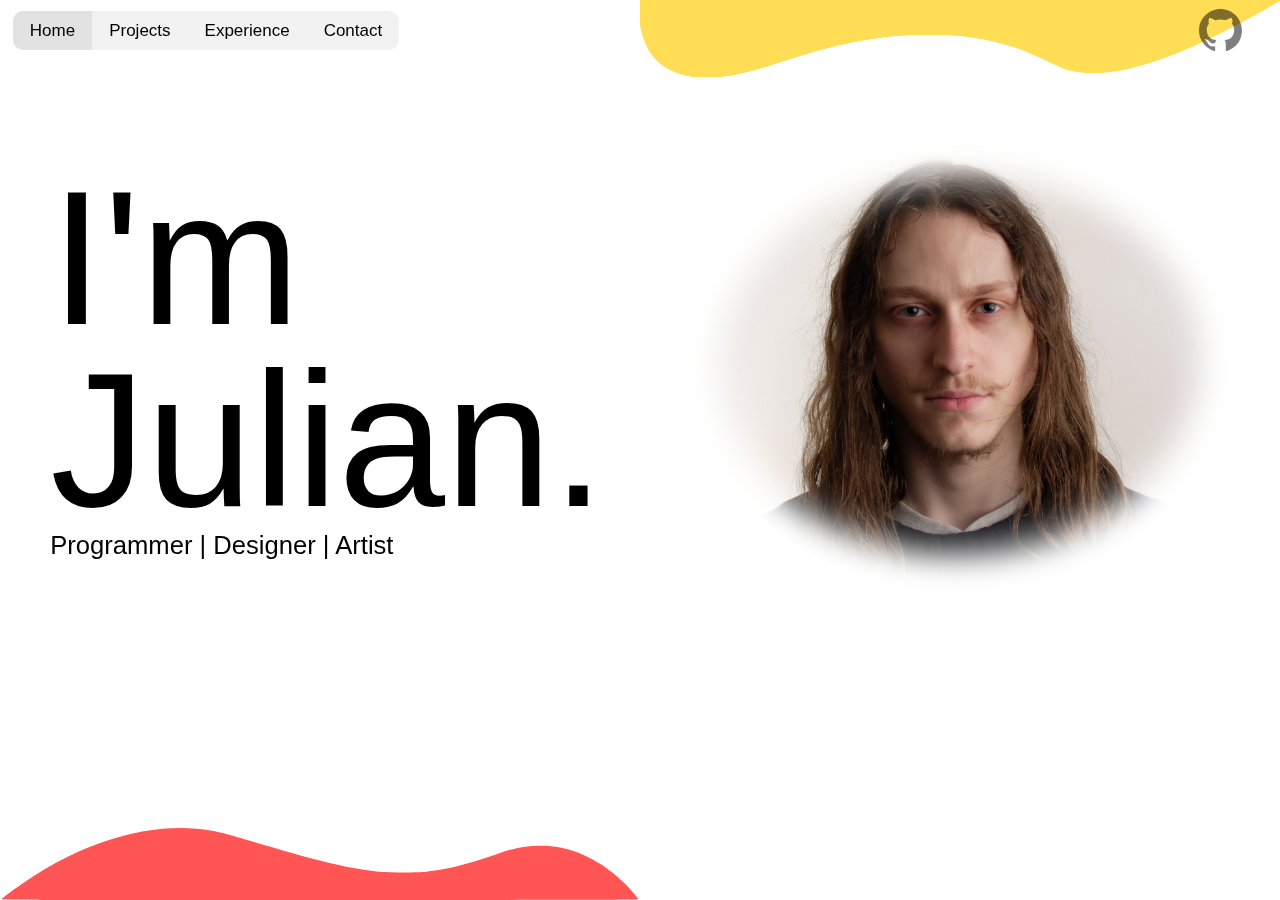
<file: index.html>
<!DOCTYPE html>
<html>
    <!--Hey! Thanks for checking out my site!
    (And inspecting my elements.)

    Everything here was written by yours truly.
    Looking to hire? Check out the Contact section.-->
    <head>
        <title>Julian's Portfolio</title>
        <link rel='stylesheet' href='./styles/main.css'/>
        <link rel="icon" type="image/png" href="./res/favicon.ico" sizes="32x32" />
    </head>
    <body>
        <div class='topRightAccent'></div>
        <div class='bottomLeftAccent'></div>
        <div class='navBar'>
            <h1>
                <a class='selectedNavBar'>Home</a>
                <a href='./projects.html'>Projects</a>
                <a href='./experience.html'>Experience</a>
                <a href='./contact.html'>Contact</a>
            </h1>
            <a class='gitHubNav' title='My GitHub' href='https://github.com/juliankuyumcu'></a>
        </div>
        <div class='content'>
            <div class='entry'>
                <div class='bio'>
                    <div class='bioTitle'>
                        I'm Julian.
                    </div>
                    <div class='bioContent'>
                        Programmer | Designer | Artist
                    </div>
                </div>
                <div class="shadow">
                    <img class='selfPortrait' src='./res/DSCF5881.JPG'></img>
                </div>
            </div>
        </div>
        <script src='scripts/script.js'></script>
    </body>
</html>
</file>
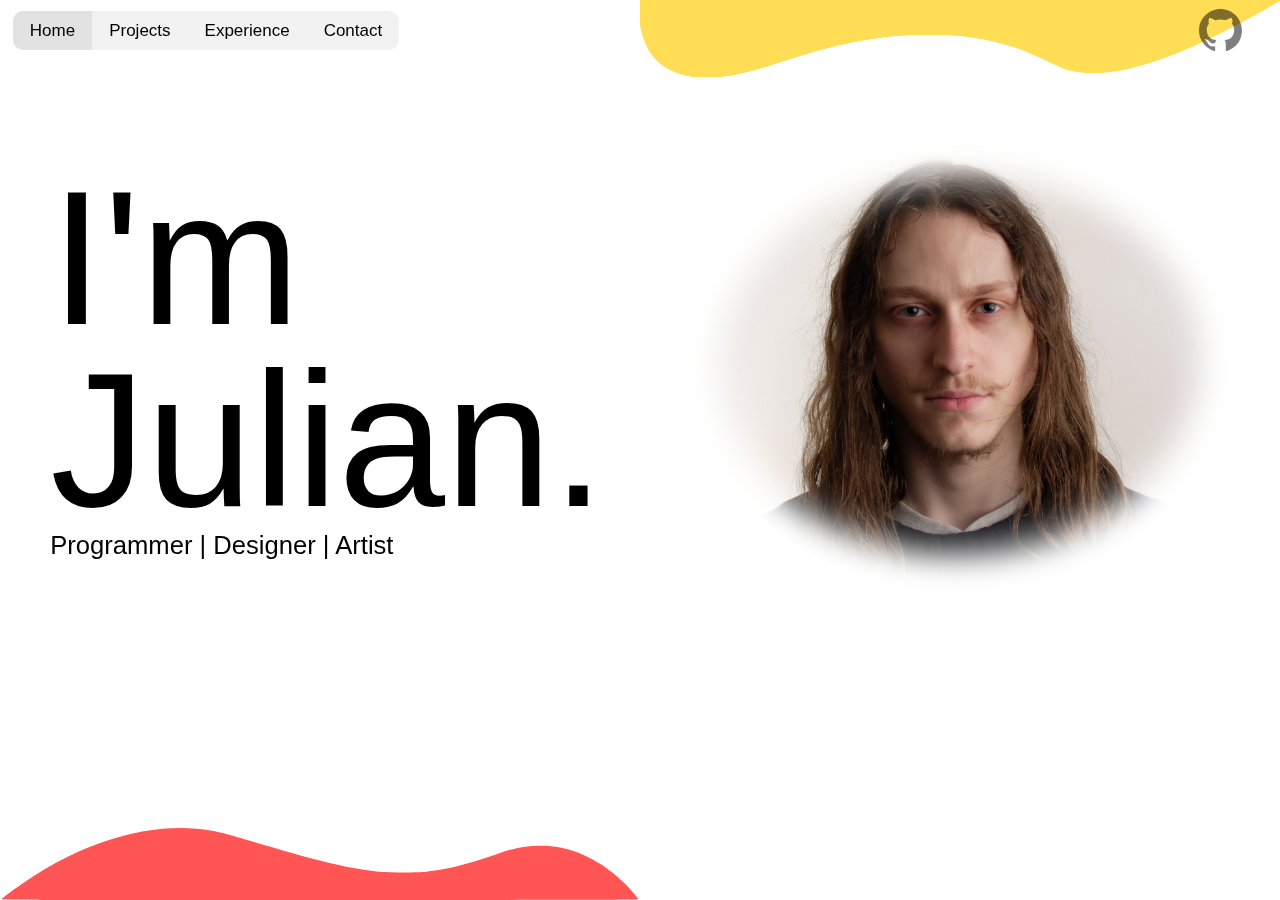
<file: old-portfolio/index.html>
<!DOCTYPE html>
<html>
    <head>
        <title>Julian's Portfolio</title>
        <link rel='stylesheet' href='./styles/main.css'/>
        <link rel="icon" type="image/png" href="./res/favicon.ico" sizes="32x32" />
    </head>
    <body>
        <div class='topRightAccent'></div>
        <div class='bottomLeftAccent'></div>
        <div class='navBar'>
            <h1>
                <a class='selectedNavBar'>Home</a>
                <a href='./projects.html'>Projects</a>
                <a href='./experience.html'>Experience</a>
                <a href='./contact.html'>Contact</a>
            </h1>
            <a class='gitHubNav' title='My GitHub' href='https://github.com/juliankuyumcu'></a>
        </div>
        <div class='content'>
            <div class='entry'>
                <div class='bio'>
                    <div class='bioTitle'>
                        I'm Julian.
                    </div>
                    <div class='bioContent'>
                        Programmer | Designer | Artist
                    </div>
                </div>
                <div class="shadow">
                    <img class='selfPortrait' src='./res/DSCF5881.JPG'></img>
                </div>
            </div>
        </div>
        <script src='scripts/script.js'></script>
    </body>
</html>
</file>
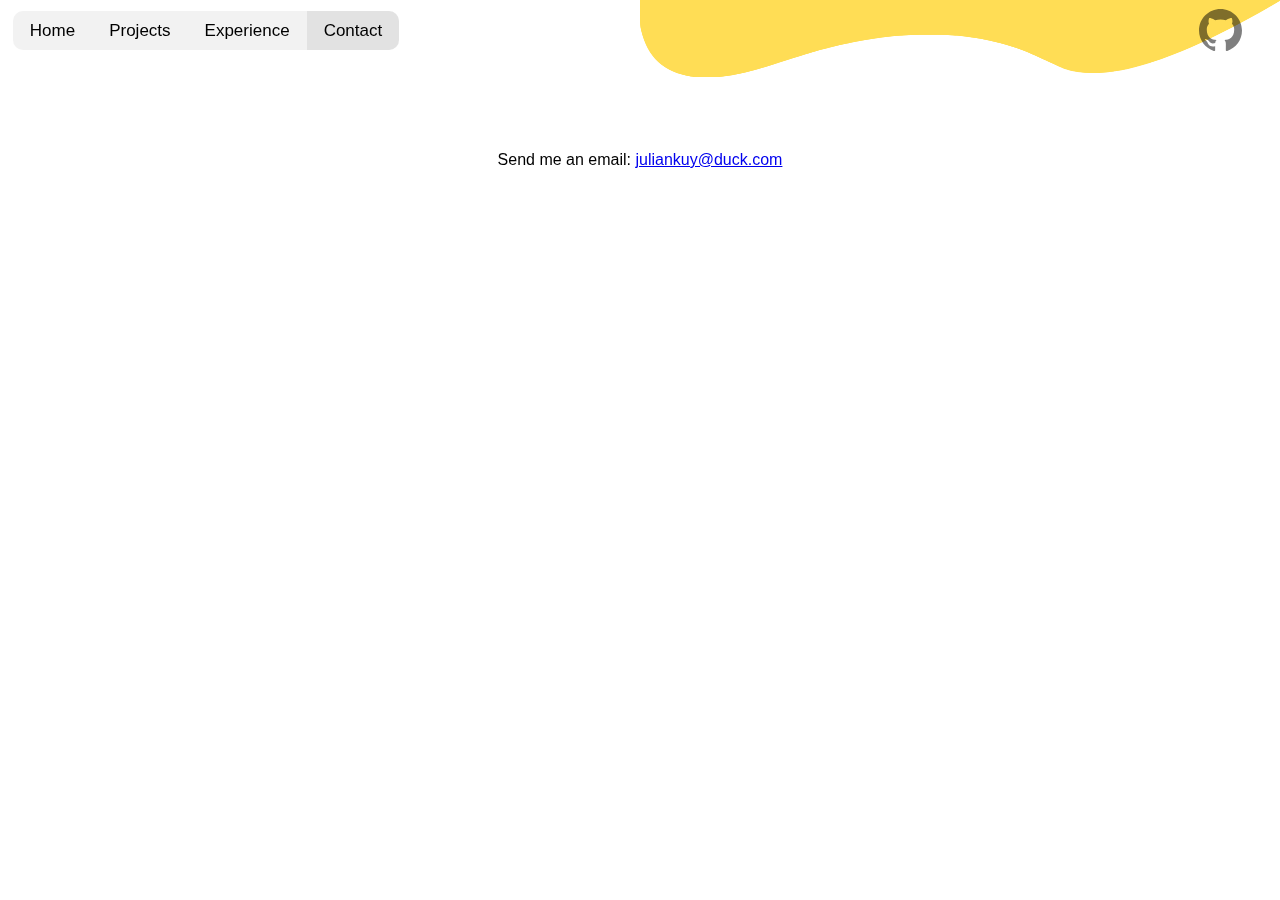
<file: contact.html>
<!DOCTYPE html>
<html>
    <!--Hey! Thanks for checking out my site!
    (And inspecting my elements.)

    Everything here was written by yours truly.
    Looking to hire? Check out the Contact section.-->
    <head>
        <title>Julian's Portfolio</title>
        <link rel='stylesheet' href='./styles/main.css'/>
        <link rel="icon" type="image/png" href="./res/favicon.ico" sizes="32x32" />
    </head>
    <body>
        <div class='topRightAccent'></div>
        <div class='navBar'>
            <h1>
                <a href='./index.html'>Home</a>
                <a href='./projects.html'>Projects</a>
                <a href='./experience.html'>Experience</a>
                <a class='selectedNavBar'>Contact</a>
            </h1>
            <a class='gitHubNav' href='https://github.com/juliankuyumcu'></a>
        </div>
        <div class='content'>
            <p>Send me an email: <a href="mailto:juliankuy@duck.com">juliankuy@duck.com</a></p>
        </div>
        <script src='scripts/script.js'></script>
    </body>
</html>
</file>
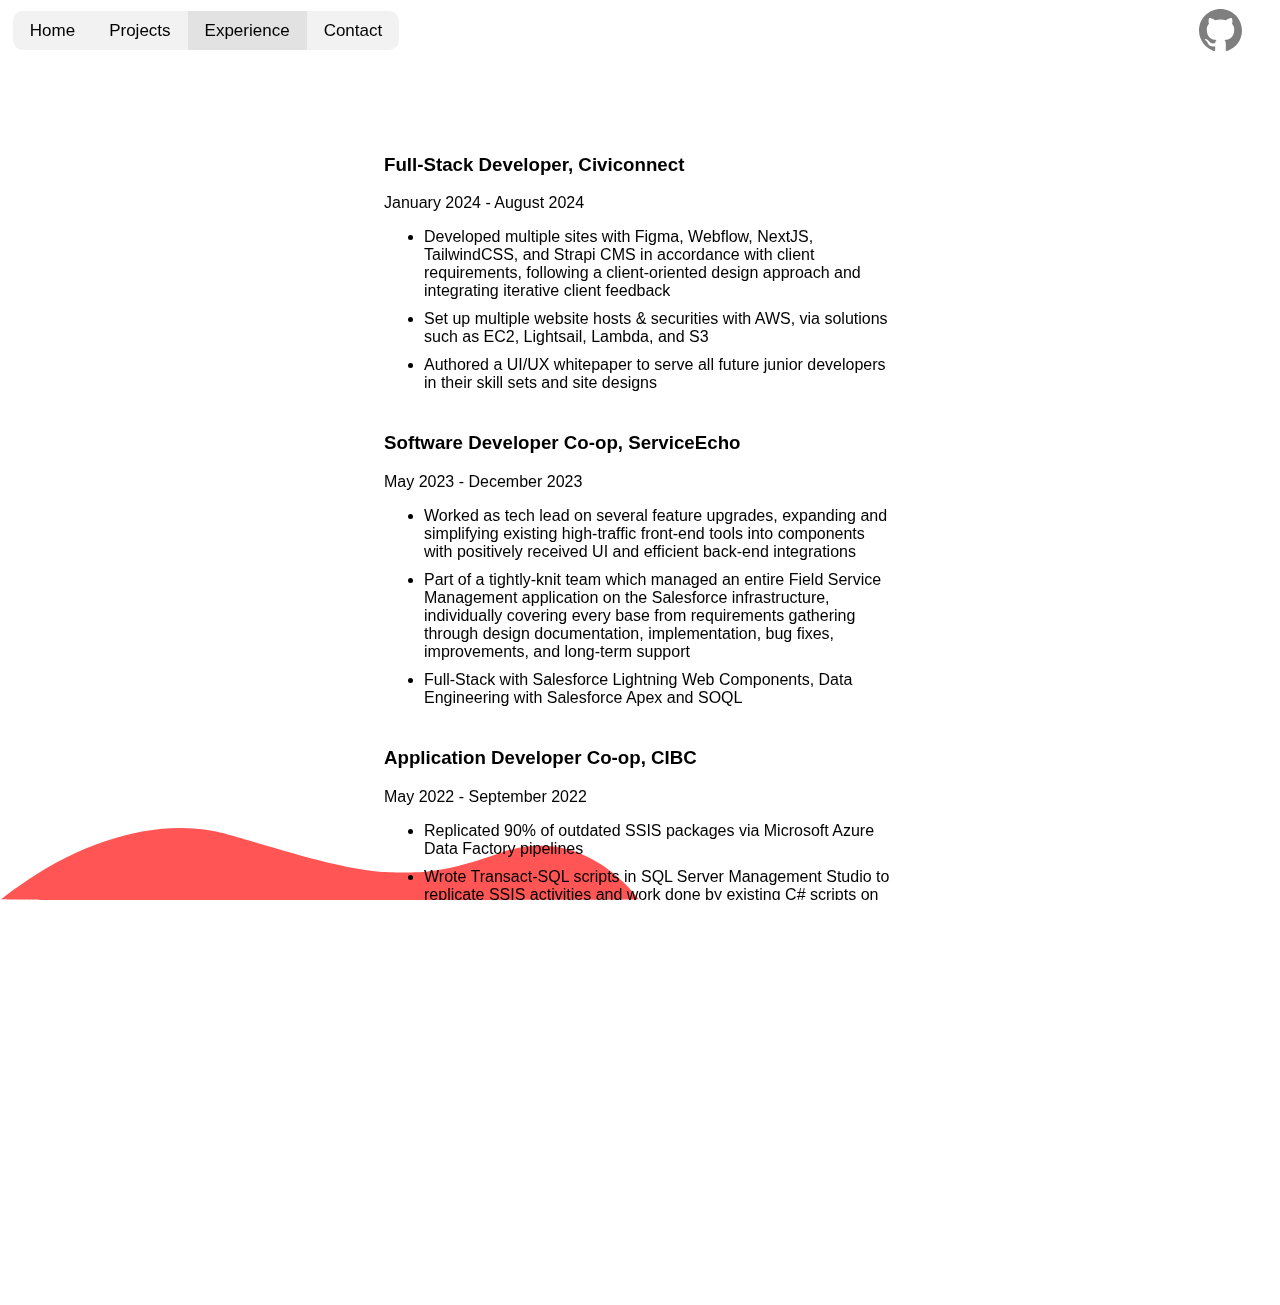
<file: experience.html>
<!DOCTYPE html>
<html>
    <!--Hey! Thanks for checking out my site!
    (And inspecting my elements.)

    Everything here was written by yours truly.
    Looking to hire? Check out the Contact section.-->
    <head>
        <title>Julian's Portfolio</title>
        <link rel='stylesheet' href='./styles/main.css'/>
        <link rel="icon" type="image/png" href="./res/favicon.ico" sizes="32x32" />
    </head>
    <body>
        <div class='bottomLeftAccent'></div>
        <div class='navBar'>
            <h1>
                <a href='./index.html'>Home</a>
                <a href='./projects.html'>Projects</a>
                <a class='selectedNavBar'>Experience</a>
                <a href='./contact.html' >Contact</a>
            </h1>
            <a class='gitHubNav' href='https://github.com/juliankuyumcu'></a>
        </div>
        <div class='content'>
            <div class="experiencesContainer">
                <div class="experienceCard">
                    <h3 class="experienceTitle">Full-Stack Developer, Civiconnect</h3>
                    <p>January 2024 - August 2024</p>
                    <ul class="experienceCardBullets">
                        <li>
                            Developed multiple sites with Figma, Webflow, NextJS, TailwindCSS, and Strapi CMS 
                            in accordance with client requirements, following a client-oriented design 
                            approach and integrating iterative client feedback
                        </li>
                        <li>
                            Set up multiple website hosts & securities with AWS, via solutions 
                            such as EC2, Lightsail, Lambda, and S3
                        </li>
                        <li>
                            Authored a UI/UX whitepaper to serve all future junior developers in their skill sets and site designs
                        </li>
                    </ul>
                </div>
                <div class="experienceCard">
                    <h3 class="experienceTitle">Software Developer Co-op, ServiceEcho</h3>
                    <p>May 2023 - December 2023</p>
                    <ul class="experienceCardBullets">
                        <li>
                            Worked as tech lead on several feature upgrades, expanding and simplifying 
                            existing high-traffic front-end
                            tools into components with positively received UI and efficient back-end integrations
                        </li>
                        <li>
                            Part of a tightly-knit team which managed an entire Field Service Management application on the Salesforce
                            infrastructure, individually covering every base from requirements gathering through design documentation,
                            implementation, bug fixes, improvements, and long-term support
                        </li>
                        <li>
                            Full-Stack with Salesforce Lightning Web Components, Data Engineering with Salesforce Apex and SOQL
                        </li>
                    </ul>
                </div>
                <div class="experienceCard">
                    <h3 class="experienceTitle">Application Developer Co-op, CIBC</h3>
                    <p>May 2022 - September 2022</p>
                    <ul class="experienceCardBullets">
                        <li>
                            Replicated 90% of outdated SSIS packages via Microsoft Azure Data Factory pipelines
                        </li>
                        <li>
                            Wrote Transact-SQL scripts in SQL Server Management Studio to replicate SSIS activities and work done by
                            existing C# scripts on data handled in our application database
                        </li>
                        <li>
                            Worked with an existing Angular application to isolate and fix front-end styling issues with property bindings
                        </li>
                        <li>
                            Worked closely within a team of 4 to manage and update an existing large-scale application, utilising
                            Microsoft Teams for communication and Microsoft Azure DevOps for DevOps and version control
                        </li>
                    </ul>
                </div>
            </div>
        </div>
        <script src='scripts/script.js'></script>
    </body>
</html>
</file>
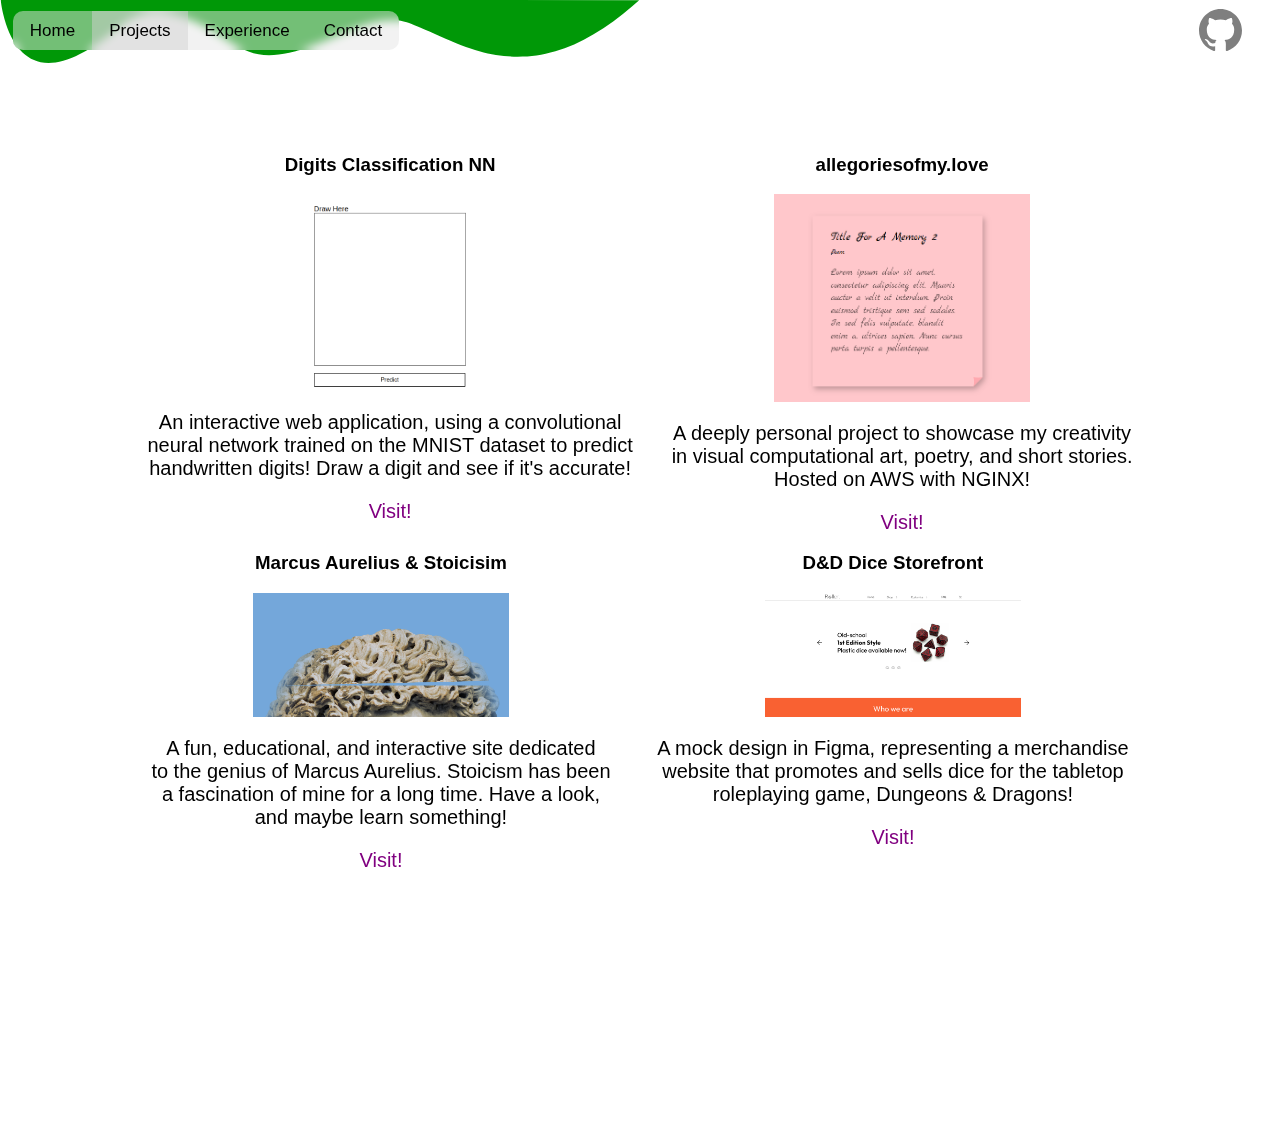
<file: projects.html>
<!DOCTYPE html>
<html>
    <!--Hey! Thanks for checking out my site!
    (And inspecting my elements.)

    Everything here was written by yours truly.
    Looking to hire? Check out the Contact section.-->
    <head>
        <title>Julian's Portfolio</title>
        <link rel='stylesheet' href='./styles/main.css'/>
        <link rel="icon" type="image/png" href="./res/favicon.ico" sizes="32x32" />
    </head>
    <body>
        <div class='topLeftAccent'></div>
        <div class='navBar'>
            <h1>
                <a href='./index.html'>Home</a>
                <a class='selectedNavBar' >Projects</a>
                <a href='./experience.html'>Experience</a>
                <a href='./contact.html' >Contact</a>
            </h1>
            <a class='gitHubNav' href='https://github.com/juliankuyumcu'></a>
        </div>
        <div class='content'>
            <div class="projectCardContainer">
                <div class="projectCard">
                    <h3>Digits Classification NN</h3>
                    <img class="projectCardImage" src="./res/digitsclassification.png"/>
                    <p class="projectCardDesc">
                        An interactive web application, using a convolutional <br> 
                        neural network trained on the MNIST dataset to predict <br> 
                        handwritten digits! Draw a digit and see if it's accurate! <br>
                    </p>
                    <a class="projectCardLink" target=_blank href="https://juliankuyumcu.github.io/digits-classification-nn/site/">Visit!</a>
                </div>
                <div class="projectCard">
                    <h3>allegoriesofmy.love</h3>
                    <img class="projectCardImage" src="./res/allegoriesofmylove.png"/>
                    <p class="projectCardDesc">
                        A deeply personal project to showcase my creativity <br> 
                        in visual computational art, poetry, and short stories. <br> 
                        Hosted on AWS with NGINX! <br>
                    </p>
                    <a class="projectCardLink" target=_blank href="https://allegoriesofmy.love">Visit!</a>
                </div>
                <div class="projectCard">
                    <h3>Marcus Aurelius & Stoicisim</h3>
                    <img class="projectCardImage" src="./res/aureliusProjectImage.png"/>
                    <p class="projectCardDesc">
                        A fun, educational, and interactive site dedicated <br> 
                        to the genius of Marcus Aurelius. Stoicism has been <br> 
                        a fascination of mine for a long time. Have a look, <br> 
                        and maybe learn something!
                    </p>
                    <a class="projectCardLink" target=_blank href="./subpages/aurelius/index.html">Visit!</a>
                </div>
                <div class="projectCard">
                    <h3>D&D Dice Storefront</h3>
                    <img class="projectCardImage" src="./res/rollerProjectImage.png"/>
                    <p class="projectCardDesc">
                        A mock design in Figma, representing a merchandise <br> website
                        that promotes and sells dice for the tabletop <br> roleplaying 
                        game, Dungeons & Dragons!
                    </p>
                    <a  class="projectCardLink" target=_blank href="https://www.figma.com/proto/Lsyqi0jczChXxiwaO5mnDP/Roller-Mockup?type=design&node-id=30-3&t=KdXPOQ1qE8d8tJXy-1&scaling=scale-down-width&page-id=0%3A1&mode=design">Visit!</a>
                </div>
            </div>
        </div>
        <script src='scripts/script.js'></script>
    </body>
</html>
</file>
<file: styles/main.css>
html, body {
   display: flex;
   align-items: center;
   flex-direction: column;
   height: 100vh;
   width: 100vw;
   margin: 0px;
   padding: 0px;
   position: relative;
   font-family: Helvetica;
   overflow-y: scroll;
}

.topLeftAccent {
   position: fixed;
   z-index: -1;
   background: url('../res/topleft.svg') left top;
   background-size: contain;
   background-repeat: no-repeat;
   width: 50vw;
   margin-right: 50vw;
   height: 10vw;
}

.topRightAccent {
   position: fixed;
   z-index: -1;
   background: url('../res/topright.svg') right top;
   background-size: contain;
   background-repeat: no-repeat;
   width: 50vw;
   margin-left: 50vw;
   height: 10vw;
}

.bottomLeftAccent {
   position: fixed;
   z-index: -1;
   background: url('../res/bottomleft.svg') left bottom;
   background-size: contain;
   background-repeat: no-repeat;
   width: 50vw;
   margin-right: 50vw;
   height: 10vw;
   bottom: 0;
}

.bottomRightAccent {
   position: fixed;
   z-index: -1;
   background: url('../res/bottomright.svg') right bottom;
   background-size: contain;
   background-repeat: no-repeat;
   width: 50vw;
   margin-left: 50vw;
   height: 10vw;
   bottom: 0;
}

@keyframes fadeIn {
   0% {
   }
   100% {
      background-color:rgba(212, 212, 212, 0.5);
   }
}

.navBar {
   display: flex;
   position: fixed;
   z-index: 1;
   width: 100vw;
   flex-direction: row;
   justify-content: space-between;
   align-items: center;
}

.selectedNavBar {
   background-color: rgba(212, 212, 212, 0.5);
}

.gitHubNav {
   position: relative;
   background-color: rgba(0, 0, 0, 0.5);
   mask-image: url('../res/GitHub-Mark.svg');
   mask-repeat: no-repeat;
   mask-size: contain;
   -webkit-mask-image: url('../res/GitHub-Mark.svg');
   -webkit-mask-repeat: no-repeat;
   -webkit-mask-size: contain;
   width: 43px;
   height: 43px;
   margin-top: 1vh;
   margin-right: 3vw;
}

h1 {
   display: inline-flex;
   margin: 0;
   margin-top: 1vh;
   margin-left: 1vw;
   border-radius: 10px;
   background-color: rgba(230, 230, 230, 0.5);
   backdrop-filter: blur(5px);
   -webkit-backdrop-filter: blur(5px);
}

h1 a {
   padding: 2.5% 1em;
   color: black;
   text-decoration: none;
   flex-shrink: 1;
   font-weight: lighter;
   font-size: 17px;
}

h1 a:hover,.gitHubNav:hover {
   animation: fadeIn 1.0s;
   animation-fill-mode: forwards;
   cursor:pointer;
}

h1 a:active,.gitHubNav:active {
   animation-play-state:paused;
   background-color:rgba(0, 0, 0, 0.7) !important;
   user-select: none;
}

h1 a:first-of-type {
   border-top-left-radius: 10px;
   border-bottom-left-radius: 10px;
}

h1 a:last-of-type {
   border-top-right-radius: 10px;
   border-bottom-right-radius: 10px;
}

.content {
   display: flex;
   position: relative;
   flex-shrink: 1;
   height: 100vh;
   margin-top: 15vh;
   margin-bottom: 30vh;
   flex-direction: column;
   justify-content: start;
}

.entry {
   display: inline-flex;
   align-items: center;
}

.bio {
   display: inline-flex;
   flex-direction: column;
   justify-content: center;
   flex-shrink: 1;
}

.bioTitle {
   font-size: 15vw;
   max-width: 50vw;
   line-height: 95%;
}

.bioContent {
   font-size: 2vw;
}

.selfPortrait {
   display: inline-flex;
   flex-shrink: 1;
   max-width: 42vw;
}

.shadow {
   border-radius: 50%;
   display: inline-block;
   position: relative;
}
.shadow img {
   border-radius: 50%;
   display: block;
   border: 1px solid #fff;
}

.shadow:after {
   content: "";
   display: block;
   width: 100%;
   height: 100%;
   border-radius: 50%;
   position: absolute;
   top: 0;
   left: 0;
   box-shadow: inset 10px 40px 40px 0px white, 
      inset -10px -40px 40px 0px white, 
      inset 20px -10px 40px 0px white, 
      inset -20px 10px 40px 0px white;
}

@media screen and (max-device-width: 480px) {
   .gitHubNav {
      width: 70px;
      height: 70px;
   }

   h1 a {
      font-size: 30px !important;
   }

   .topLeftAccent, .topRightAccent, .bottomLeftAccent, .bottomRightAccent {
      width: 100vw;
      margin-left: 0;
      margin-right: 0;
   }

   .bioContent {
      font-size: 5vw;
   }
}

.projectCardContainer {
   display: flex;
   flex-wrap: wrap;
   width: 80vw;
   justify-content: space-around;
   align-items: start;
}

.projectCard {
   display: flex;
   flex-direction: column;
   justify-content: center;
   align-items: center;
}

.projectCardImage {
   max-width: 20vw;
}

.projectCardDesc {
   font-size: 20px;
   text-align: center;
}

.projectCardLink {
   font-size: 20px;
   color: purple;
   text-decoration: none;
}

.experienceCard {
   max-width: 40vw;
   margin-bottom: 40px;
}

.experienceCardBullets > li {
   margin-bottom: 10px;
}
</file>
<file: old-portfolio/styles/main.css>
html, body {
   display: flex;
   align-items: center;
   flex-direction: column;
   height: 100vh;
   width: 100vw;
   margin: 0px;
   padding: 0px;
   position: relative;
   font-family: Helvetica;
   overflow-y: scroll;
}

.topLeftAccent {
   position: fixed;
   z-index: -1;
   background: url('../res/topleft.svg') left top;
   background-size: contain;
   background-repeat: no-repeat;
   width: 50vw;
   margin-right: 50vw;
   height: 10vw;
}

.topRightAccent {
   position: fixed;
   z-index: -1;
   background: url('../res/topright.svg') right top;
   background-size: contain;
   background-repeat: no-repeat;
   width: 50vw;
   margin-left: 50vw;
   height: 10vw;
}

.bottomLeftAccent {
   position: fixed;
   z-index: -1;
   background: url('../res/bottomleft.svg') left bottom;
   background-size: contain;
   background-repeat: no-repeat;
   width: 50vw;
   margin-right: 50vw;
   height: 10vw;
   bottom: 0;
}

.bottomRightAccent {
   position: fixed;
   z-index: -1;
   background: url('../res/bottomright.svg') right bottom;
   background-size: contain;
   background-repeat: no-repeat;
   width: 50vw;
   margin-left: 50vw;
   height: 10vw;
   bottom: 0;
}

@keyframes fadeIn {
   0% {
   }
   100% {
      background-color:rgba(212, 212, 212, 0.5);
   }
}

.navBar {
   display: flex;
   position: fixed;
   z-index: 1;
   width: 100vw;
   flex-direction: row;
   justify-content: space-between;
   align-items: center;
}

.selectedNavBar {
   background-color: rgba(212, 212, 212, 0.5);
}

.gitHubNav {
   position: relative;
   background-color: rgba(0, 0, 0, 0.5);
   mask-image: url('../res/GitHub-Mark.svg');
   mask-repeat: no-repeat;
   mask-size: contain;
   -webkit-mask-image: url('../res/GitHub-Mark.svg');
   -webkit-mask-repeat: no-repeat;
   -webkit-mask-size: contain;
   width: 43px;
   height: 43px;
   margin-top: 1vh;
   margin-right: 3vw;
}

h1 {
   display: inline-flex;
   margin: 0;
   margin-top: 1vh;
   margin-left: 1vw;
   border-radius: 10px;
   background-color: rgba(230, 230, 230, 0.5);
   backdrop-filter: blur(5px);
   -webkit-backdrop-filter: blur(5px);
}

h1 a {
   padding: 2.5% 1em;
   color: black;
   text-decoration: none;
   flex-shrink: 1;
   font-weight: lighter;
   font-size: 17px;
}

h1 a:hover,.gitHubNav:hover {
   animation: fadeIn 1.0s;
   animation-fill-mode: forwards;
   cursor:pointer;
}

h1 a:active,.gitHubNav:active {
   animation-play-state:paused;
   background-color:rgba(0, 0, 0, 0.7) !important;
   user-select: none;
}

h1 a:first-of-type {
   border-top-left-radius: 10px;
   border-bottom-left-radius: 10px;
}

h1 a:last-of-type {
   border-top-right-radius: 10px;
   border-bottom-right-radius: 10px;
}

.content {
   display: flex;
   position: relative;
   flex-shrink: 1;
   height: 100vh;
   margin-top: 15vh;
   margin-bottom: 30vh;
   flex-direction: column;
   justify-content: start;
}

.entry {
   display: inline-flex;
   align-items: center;
}

.bio {
   display: inline-flex;
   flex-direction: column;
   justify-content: center;
   flex-shrink: 1;
}

.bioTitle {
   font-size: 15vw;
   max-width: 50vw;
   line-height: 95%;
}

.bioContent {
   font-size: 2vw;
}

.selfPortrait {
   display: inline-flex;
   flex-shrink: 1;
   max-width: 42vw;
}

.shadow {
   border-radius: 50%;
   display: inline-block;
   position: relative;
}
.shadow img {
   border-radius: 50%;
   display: block;
   border: 1px solid #fff;
}

.shadow:after {
   content: "";
   display: block;
   width: 100%;
   height: 100%;
   border-radius: 50%;
   position: absolute;
   top: 0;
   left: 0;
   box-shadow: inset 10px 40px 40px 0px white, 
      inset -10px -40px 40px 0px white, 
      inset 20px -10px 40px 0px white, 
      inset -20px 10px 40px 0px white;
}

@media screen and (max-device-width: 480px) {
   .gitHubNav {
      width: 70px;
      height: 70px;
   }

   h1 a {
      font-size: 30px !important;
   }

   .topLeftAccent, .topRightAccent, .bottomLeftAccent, .bottomRightAccent {
      width: 100vw;
      margin-left: 0;
      margin-right: 0;
   }

   .bioContent {
      font-size: 5vw;
   }
}

.projectCardContainer {
   display: flex;
   flex-wrap: wrap;
   width: 80vw;
   justify-content: space-around;
   align-items: start;
}

.projectCard {
   display: flex;
   flex-direction: column;
   justify-content: center;
   align-items: center;
}

.projectCardImage {
   max-width: 20vw;
}

.projectCardDesc {
   font-size: 20px;
   text-align: center;
}

.projectCardLink {
   font-size: 20px;
   color: purple;
   text-decoration: none;
}

.experienceCard {
   max-width: 40vw;
   margin-bottom: 40px;
}

.experienceCardBullets > li {
   margin-bottom: 10px;
}
</file>
